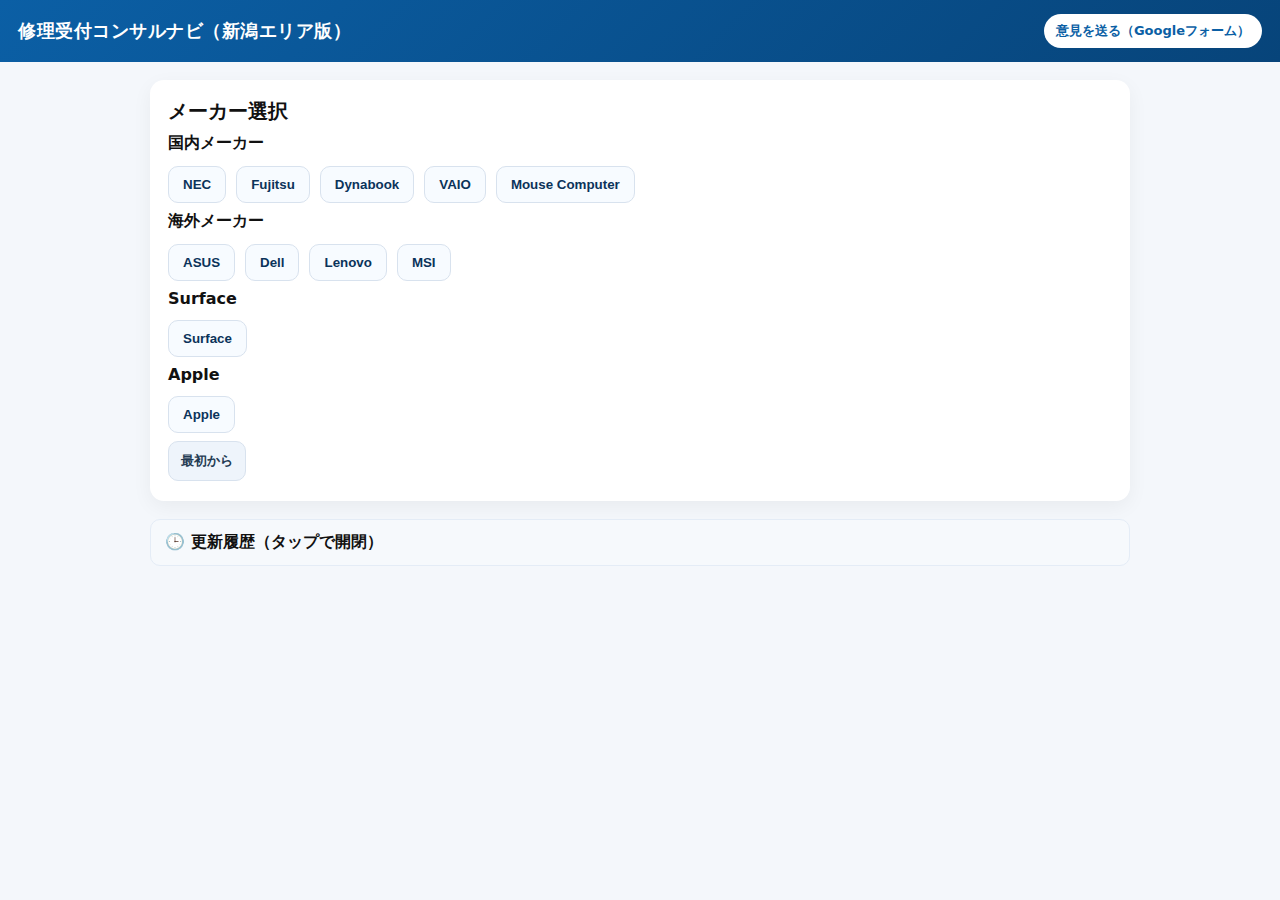
<file: index.html>
<!DOCTYPE html>
<html lang="ja">
<head>
<meta charset="UTF-8" />
<meta name="viewport" content="width=device-width, initial-scale=1" />
<title>修理受付コンサルナビ（新潟エリア版）</title>
<style>
  :root{
    --bg:#0b5fa5;
    --card:#fff;
    --muted:#6b7280;
    --ok:#e8f6ee;
    --warn:#fff7e5;
    --ng:#fdecec;
    --br:14px;
  }
  html,body{margin:0;padding:0;background:#f4f7fb;font-family:"Hiragino Kaku Gothic ProN", "Noto Sans JP", system-ui, -apple-system, Segoe UI, Roboto, sans-serif;color:#111;}
  header{
    background:linear-gradient(135deg, var(--bg), #07447a);
    color:#fff; padding:14px 18px; position:sticky; top:0; z-index:10;
    display:flex; align-items:center; justify-content:space-between;
  }
  header h1{font-size:18px; margin:0; letter-spacing:.5px;}
  header a.btn{background:#fff; color:#0b5fa5; padding:8px 12px; border-radius:999px; text-decoration:none; font-weight:700; font-size:13px;}
  main{max-width:980px; margin:18px auto; padding:0 12px;}
  .crumb{color:#5c708a; font-size:12px; margin:0 0 8px 6px;}
  .section{background:var(--card); border-radius:var(--br); padding:18px; box-shadow:0 6px 20px rgba(0,0,0,.05); margin-bottom:18px;}
  .section h2{margin:0 0 8px; font-size:20px;}
  .options{display:flex; flex-wrap:wrap; gap:10px; margin-top:12px;}
  button.opt{
    border:1px solid #d8e2ee; background:#f7fbff; color:#0b335a;
    padding:10px 14px; border-radius:10px; cursor:pointer; font-weight:600;
  }
  button.opt:active{transform:translateY(1px);}
  .result{padding:16px;border-radius:12px;border:1px solid #dfe7ef;}
  .result.ok{background:var(--ok);}
  .result.warn{background:var(--warn);}
  .result.ng{background:var(--ng);}
  .actions{display:flex; gap:10px; margin:8px 0 2px;}
  .ghost{background:#eef4fb; border-radius:10px; padding:10px 12px; color:#243b53; font-weight:600; border:1px solid #d8e2ee; cursor:pointer;}
  .ghost:active{transform:translateY(1px);}
  details.ac{margin:0 0 18px;}
  summary{list-style:none; cursor:pointer; padding:12px 14px; background:#f6f9fc; border:1px solid #e4ecf6; border-radius:10px; font-weight:700;}
  summary::-webkit-details-marker{display:none;}
  table{width:100%; border-collapse:collapse; font-size:13px;}
  th,td{padding:10px; border-bottom:1px solid #e8eef7; text-align:left;}
  .muted{color:var(--muted);}
</style>
</head>
<body>
  <header>
    <h1>修理受付コンサルナビ（新潟エリア版）</h1>
    <a class="btn" href="https://docs.google.com/forms/d/e/1FAIpQLSc5pwJ5ahRwDdJiZNoXA0kSZ7Y9kufFVLL2kqACfH2yQFpsEA/viewform" target="_blank" rel="noopener">意見を送る（Googleフォーム）</a>
  </header>
  <main>
    <p class="crumb" id="crumb"></p>
    <div id="content"></div>

    <details class="ac" id="logPanel">
      <summary>🕒 更新履歴（タップで開閉）</summary>
      <div class="section" style="margin-top:10px;">
        <p class="muted">※ 履歴は <code>update_log.json</code> を読み込み表示します。</p>
        <table id="logTable">
          <thead><tr><th>日付</th><th>店舗名</th><th>名前</th><th>更新内容</th></tr></thead>
          <tbody><tr><td colspan="4" class="muted">読み込み中…</td></tr></tbody>
        </table>
      </div>
    </details>
  </main>

<script>
const DATA = {
  groups: {
    domestic: ["NEC","Fujitsu","Dynabook","VAIO","Mouse Computer"],
    overseas: ["ASUS","Dell","Lenovo","MSI"],
    surface: ["Surface"],
    apple: ["Apple"]
  },
  text: {
    common: {
      q_inWarranty: "メーカー保証の期間内ですか？",
      r_attachProof: "メーカー保証書等を添付の上、修理受付をしてください。"
    },
    domestic: {
      r_warranty_title: "メーカー保証内の受付（注意事項あり）",
      r_warranty_details: [
        "メーカー保証内として受付します。",
        "ただし、症状が未再現の場合やお客様都合の修理中止時には、見積もり手数料が発生する場合があります。",
        "メーカー保証書等を添付の上、修理受付をしてください。"
      ],
      r_prepay_title: "修理受付は可能（前受け金あり）",
      r_prepay_details: [
        "前受金5,500円（現金のみ）をいただいて修理受付可能です。",
        "修理キャンセル時、メーカー側で前受金を超える見積もり費が発生しても、仕入れ受け入れ時に金額5,500円へ修正OK。",
        "BYOD→業務メニュー→ガイドライン【文章管理】→第07章 修理業務→「修理受付のよくある質問」→「前受金に関すること」参照"
      ]
    },
    overseas: {
      r_warn_title: "修理受付可能（注意喚起）",
      r_warn_details: [
        "ノジマでの修理受付は可能です。",
        "ただし、メーカーへ直接依頼するより修理金額が高額になる場合があります。",
        "お客様にご説明のうえ、ご判断を尊重してください。"
      ]
    }
  },
  vendorNotes: {
    "Mouse Computer": [
      "メーカー修理依頼フロー：回収方法を電話で確認してください。",
      "〒344-0063 埼玉県春日部市緑町6-14-53 株式会社MCJ 埼玉サービスセンター",
      "TEL：0570-08-8222 / FAX：048-739-1315"
    ],
    "NEC": [
      "メーカー修理依頼フロー：引き取り要請前に電話連絡（0120-729-121）が必要です。",
      "〒373-0823 群馬県太田市西矢島町32 NEC群馬サービスセンター",
      "TEL: 0276-38-0007 / FAX: 0276-38-0026",
      "日曜祝日を除く月〜土 9:00〜17:30（地域により異なる可能性あり）"
    ],
    "Fujitsu": [
      "メーカー修理依頼フロー：依頼書を FAX 024-575-5019、店舗にて引き取り。",
      "福島県伊達市保原町上野崎37-3 富士通 東日本テクノセンター",
      "TEL：024-575-5012 / FAX：024-575-5019（平日 9:00〜17:00）"
    ],
    "Lenovo": [
      "メーカー修理依頼フロー：回収方法を電話で確認してください。",
      "〒550-0015 大阪府大阪市西区南堀江2-10-2 日研ビル内 加賀ハイテック修理受付センター",
      "TEL：06-6536-3911 / FAX：06-6536-3677（地域により異なる可能性あり）"
    ],
    "MSI": [
      "メーカー修理依頼フロー：回収方法を電話で確認してください。",
      "043-211-9215（キヤノンMJ ITプロダクト修理受付センター）"
    ],
    "Dell": [
      "保守期間：生産完了から3年",
      "修理依頼先：ダイワボウ情報システム（修理自動集荷）"
    ],
    "Dynabook": [
      "dynabook 集中修理センター 0120-97-1048（携帯 043-298-8780）"
    ]
  }
};

const $ = sel => document.querySelector(sel);
const content = $('#content');
const crumb = $('#crumb');
const logPanel = $('#logPanel');

const state = { stack: [] };

function setCrumb(pathArray){ crumb.textContent = pathArray.length ? '進行：' + pathArray.join(' > ') : ''; }
function clearContent(){ content.innerHTML = ''; }

function pushView(renderFn, path){ state.stack.push({ renderFn, path:[...path] }); renderFn(path); }
function popView(){ if(state.stack.length>1){ state.stack.pop(); const v=state.stack[state.stack.length-1]; v.renderFn(v.path); } }

function renderRoot(){
  clearContent(); setCrumb([]); logPanel.style.display='';
  const sec=document.createElement('div'); sec.className='section';
  const h2=document.createElement('h2'); h2.textContent='メーカー選択'; sec.appendChild(h2);

  function addGroup(title, list){
    const wrap=document.createElement('div'); wrap.style.marginTop='8px';
    const label=document.createElement('div'); label.style.fontWeight='700'; label.style.margin='6px 0'; label.textContent=title;
    const opt=document.createElement('div'); opt.className='options';
    list.forEach(name=>{
      const b=document.createElement('button'); b.className='opt'; b.textContent=name;
      b.addEventListener('click',()=>{
        if(name==='Surface'){ renderSurface(['Surface']); }
        else if(name==='Apple'){ renderApple(['Apple']); }
        else if(name==='VAIO'){ renderVaio(['VAIO']); }
        else { renderGenericVendor([name]); }
      });
      opt.appendChild(b);
    });
    wrap.appendChild(label); wrap.appendChild(opt); sec.appendChild(wrap);
  }
  addGroup('国内メーカー', DATA.groups.domestic);
  addGroup('海外メーカー', DATA.groups.overseas);
  addGroup('Surface', DATA.groups.surface);
  addGroup('Apple', DATA.groups.apple);

  const actions=document.createElement('div'); actions.className='actions';
  const home=document.createElement('button'); home.className='ghost'; home.textContent='最初から'; home.disabled=true;
  actions.appendChild(home); sec.appendChild(actions);

  content.appendChild(sec);
  loadUpdateLog();
}

function renderQuestion(path, question, options){
  clearContent(); setCrumb(path); logPanel.style.display='none';
  const sec=document.createElement('div'); sec.className='section';
  const h2=document.createElement('h2'); h2.textContent=question; sec.appendChild(h2);
  const opt=document.createElement('div'); opt.className='options';
  options.forEach(o=>{ const b=document.createElement('button'); b.className='opt'; b.textContent=o.label; b.addEventListener('click',o.onClick); opt.appendChild(b); });
  sec.appendChild(opt);
  const actions=document.createElement('div'); actions.className='actions';
  const back=document.createElement('button'); back.className='ghost'; back.textContent='← 戻る'; back.addEventListener('click',popView);
  const home=document.createElement('button'); home.className='ghost'; home.textContent='最初から'; home.addEventListener('click',()=>{state.stack=[]; pushView(renderRoot,[]);});
  actions.appendChild(back); actions.appendChild(home); sec.appendChild(actions);
  content.appendChild(sec);
}

function renderResult(path, title, lines, tone='warn'){
  clearContent(); setCrumb(path); logPanel.style.display='none';
  const sec=document.createElement('div'); sec.className='section';
  const res=document.createElement('div'); res.className=`result ${tone}`;
  const h3=document.createElement('h3'); h3.style.margin='0 0 8px'; h3.textContent=title; res.appendChild(h3);
  const ul=document.createElement('ul'); ul.style.margin='0 0 0 18px';
  lines.forEach(t=>{ const li=document.createElement('li'); li.textContent=t; ul.appendChild(li); });
  res.appendChild(ul); sec.appendChild(res);
  const actions=document.createElement('div'); actions.className='actions';
  const back=document.createElement('button'); back.className='ghost'; back.textContent='← 戻る'; back.addEventListener('click',popView);
  const home=document.createElement('button'); home.className='ghost'; home.textContent='最初から'; home.addEventListener('click',()=>{state.stack=[]; pushView(renderRoot,[]);});
  actions.appendChild(back); actions.appendChild(home); sec.appendChild(actions);
  content.appendChild(sec);
}

function renderGenericVendor(path){
  const vendor = path[path.length-1];
  pushView(()=>renderQuestion(path, DATA.text.common.q_inWarranty, [
    {label:'はい', onClick:()=>{
      const extra = DATA.vendorNotes[vendor] || [];
      pushView(()=>renderResult([...path,'保証：はい'], 'メーカー保証内の受付（注意事項あり）', [...DATA.text.domestic.r_warranty_details, ...extra], 'ok'), [...path,'保証：はい']);
    }},
    {label:'いいえ', onClick:()=>{
      const extra = DATA.vendorNotes[vendor] || [];
      pushView(()=>renderResult([...path,'保証：いいえ'], '修理受付は可能（前受け金あり）', [...DATA.text.domestic.r_prepay_details, ...extra], 'warn'), [...path,'保証：いいえ']);
    }}
  ]), path);
}

function renderSurface(path){
  const title='店舗修理受付不可（メーカー直接）';
  const lines=[
    '当店での修理受付はできません。お客様とメーカーで直接のやり取りとなります。',
    'マイクロソフトサポートセンター（Surface専用）',
    '電話番号：0120-54-2244 / 受付：月〜金 9:00〜18:00（土日祝休）'
  ];
  pushView(()=>renderResult(path, title, lines, 'ng'), path);
}

function renderApple(path){
  pushView(()=>renderQuestion(path, DATA.text.common.q_inWarranty, [
    {label:'はい', onClick:()=>{
      const lines=[
        'ノジマ店頭での修理受付はできません。',
        'Appleとお客様で直接の修理対応をお願いします。',
        'Appleサービス&サポートライン：0120-277-535'
      ];
      pushView(()=>renderResult([...path,'保証：はい'], '店頭受付不可（Appleへ直接案内）', lines, 'ng'), [...path,'保証：はい']);
    }},
    {label:'いいえ', onClick:()=>{
      const nextPath=[...path,'保証：いいえ'];
      pushView(()=>renderQuestion(nextPath, 'ノジマ保証のご加入状況を選択してください', [
        {label:'① アルティメット保証に加入している', onClick:()=>{
          const lines=[
            '店舗での商品交換またはポイントバック対応が可能です。',
            'マニュアルを確認しながら対応をお願いします。',
            '※ Apple製品修理申込書はデスクネッツからダウンロード出来ます'
          ];
          pushView(()=>renderResult([...nextPath,'アルティメット保証'], '店舗での商品交換・ポイントバック対応（アルティメット保証）', lines, 'ok'), [...nextPath,'アルティメット保証']);
        }},
        {label:'② プレミアム保証プラスに加入している', onClick:()=>{
          const ppPath=[...nextPath,'プレミアム保証プラス'];
          pushView(()=>renderQuestion(ppPath, '2023年6月1日以降に購入されていますか？', [
            {label:'はい', onClick:()=>{
              const lines=[
                'Apple用の製品修理申込書を記載の上、修理受付を行ってください。',
                'ポイントバックでの対応になります。',
                '自然故障・物損の場合でフローが変わるため、詳しくはMD等へ確認してください。',
                '※ Apple製品修理申込書はデスクネッツからダウンロード出来ます'
              ];
              pushView(()=>renderResult([...ppPath,'購入：2023/6/1以降'], '店頭修理受付（ポイントバック対応）', lines, 'ok'), [...ppPath,'購入：2023/6/1以降']);
            }},
            {label:'いいえ', onClick:()=>{
              const lines=[
                '通常通り修理受付をしてください。',
                '提携修理先ウチダエスコでの修理対応になります。',
                'Apple用製品修理申込書を記載の上、修理受付を行ってください。',
                '※ Apple製品修理申込書はデスクネッツからダウンロード出来ます'
              ];
              pushView(()=>renderResult([...ppPath,'購入：〜2023/5/31'], '店頭修理受付（通常フロー）', lines, 'ok'), [...ppPath,'購入：〜2023/5/31']);
            }}
          ]), ppPath);
        }},
        {label:'③ 保証に入っていない', onClick:()=>{
          const lines=['ノジマ保証に未加入のため、Appleでの直接修理をご案内ください。','Appleサービス&サポートライン：0120-277-535'];
          pushView(()=>renderResult([...nextPath,'未加入'], 'Appleでの直接修理をご案内', lines, 'warn'), [...nextPath,'未加入']);
        }}
      ]), nextPath);
    }}
  ]), path);
}

function renderVaio(path){
  const info=document.createElement('div');
  info.innerHTML='<div class="muted" style="margin:8px 0 12px; font-weight:700;">時期目安・製造元</div>  <div class="muted">〜2014年6月頃まで：ソニー株式会社</div>  <div class="muted">2014年7月以降：VAIO株式会社（長野県安曇野市）</div>';
  pushView(()=>renderQuestion(path, 'Sony株式会社が販売しているVAIOですか？ それとも VAIO株式会社が販売しているVAIOですか？', [
    {label:'Sony株式会社のVAIO', onClick:()=>{
      const lines=[
        'Sony株式会社が販売しているVAIO製品の修理受付は終了している可能性が高いですが、下記にて問い合わせ可能です。',
        'VAIOカスタマーリンク修理相談窓口：0120-60-5599（フリーダイヤル）',
        '受付時間：月～金 9:00～18:00（祝日・年末年始除く）'
      ];
      pushView(()=>renderResult([...path,'SonyのVAIO'], 'メーカーへお問い合わせのご案内', lines, 'warn'), [...path,'SonyのVAIO']);
    }},
    {label:'VAIO株式会社のVAIO', onClick:()=>{
      const p2=[...path,'VAIO株式会社のVAIO'];
      pushView(()=>renderQuestion(p2, '当社で購入していますか？', [
        {label:'はい', onClick:()=>{
          const lines=[
            '店舗で修理受付を行ってください。',
            '商品センター下取り修理班（080-9365-5140）へ連絡の上、修正センター経由でVAIOへ修理依頼を進めてください。',
            '保守期間：発売日から約5年（目安）'
          ];
          pushView(()=>renderResult([...p2,'当社購入：はい'], '店舗で修理受付を行ってください。', lines, 'ok'), [...p2,'当社購入：はい']);
        }},
        {label:'いいえ', onClick:()=>{
          const lines=[
            '修理受付は可能ですが、お客様がメーカーと直接やりとりするよりも高額になる可能性があります。',
            '上記注意事項をご説明のうえ、受付可能です。'
          ];
          pushView(()=>renderResult([...p2,'当社購入：いいえ'], '修理受付は可能（注意喚起）', lines, 'warn'), [...p2,'当社購入：いいえ']);
        }}
      ]), p2);
    }}
  ]), path);
  setTimeout(()=>{ const sec=content.querySelector('.section'); if(sec) sec.insertBefore(info, sec.children[1]); },0);
}

function loadUpdateLog(){
  const tbody=document.querySelector('#logTable tbody');
  fetch('update_log.json', {cache:'no-store'}).then(r=>{ if(!r.ok) throw 0; return r.json(); })
  .then(rows=>{
    tbody.innerHTML='';
    if(!Array.isArray(rows) || rows.length===0){ tbody.innerHTML='<tr><td colspan="4" class="muted">履歴はまだありません。</td></tr>'; return; }
    rows.forEach(r=>{
      const tr=document.createElement('tr');
      tr.innerHTML=`<td>${r.date||''}</td><td>${r.store||''}</td><td>${r.person||''}</td><td>${r.desc||''}</td>`;
      tbody.appendChild(tr);
    });
  }).catch(()=>{ tbody.innerHTML='<tr><td colspan="4" class="muted">update_log.json が見つからないか、形式が不正です。</td></tr>'; });
}

pushView(renderRoot, []);
</script>
</body>
</html>
</file>
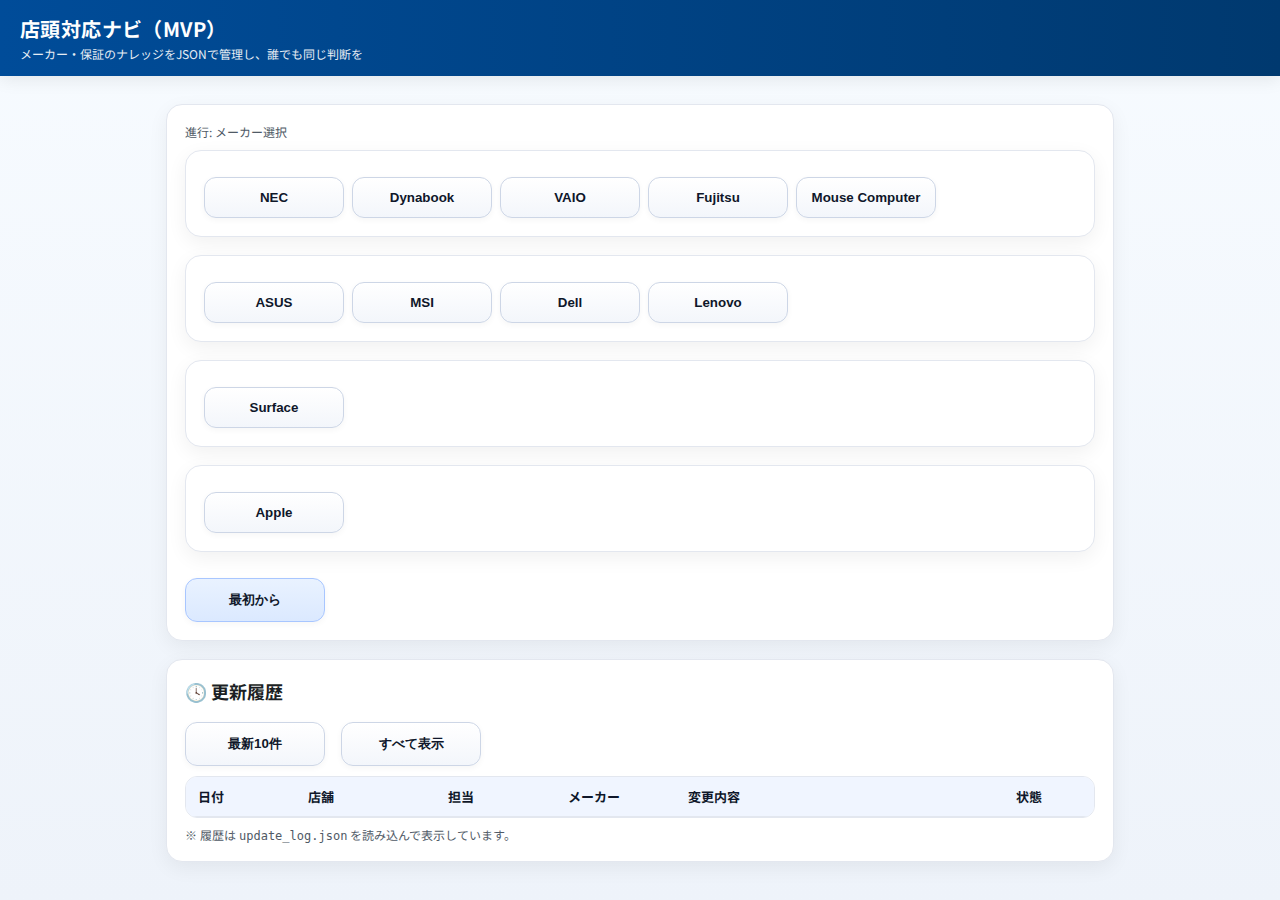
<file: index 2.html>
<!doctype html>
<html lang="ja">
<head>
<meta charset="utf-8" />
<meta name="viewport" content="width=device-width,initial-scale=1" />
<title>店頭対応ナビ（MVP／JSON版）</title>
<link rel="preconnect" href="https://fonts.googleapis.com">
<link rel="preconnect" href="https://fonts.gstatic.com" crossorigin>
<link href="https://fonts.googleapis.com/css2?family=Noto+Sans+JP:wght@400;600;700&family=Roboto:wght@400;600;700&display=swap" rel="stylesheet">
<style>
  :root{ --brand:#004c99; --brand-dark:#00396f; --bg:#f5f7fb; --text:#1b1f24; --muted:#505a66;
         --card:#ffffff; --border:#e3e7ef; --ok:#16a34a; --warn:#f59e0b; --ng:#ef4444; --info:#3b82f6; }
  *{box-sizing:border-box} html,body{height:100%}
  body{margin:0;background:linear-gradient(180deg,#f7fbff 0%, #eef3fa 100%);color:var(--text);
       font-family:"Noto Sans JP","Roboto",system-ui,-apple-system,Segoe UI,Helvetica,Arial,sans-serif;}
  .site-header{position:sticky;top:0;z-index:100;background:linear-gradient(90deg,var(--brand),var(--brand-dark));
               color:#fff;padding:14px 20px;box-shadow:0 4px 16px rgba(0,0,0,.08);}
  .site-header .title{font-size:20px;font-weight:700;letter-spacing:.02em}
  .site-header .subtitle{opacity:.9;font-size:12px;margin-top:2px}
  .container{max-width:980px;margin:28px auto;padding:0 16px}
  .card{background:var(--card);border:1px solid var(--border);border-radius:16px;
        box-shadow:0 6px 20px rgba(0,0,0,.06);padding:18px;margin-bottom:18px}
  .section{margin-top:8px}
  .btn{display:inline-flex;align-items:center;justify-content:center;gap:8px;padding:12px 14px;min-width:140px;
       border:1px solid #cdd6e6;border-radius:12px;cursor:pointer;margin:8px 8px 0 0;
       background:linear-gradient(180deg,#ffffff 0%, #f3f6fb 100%);font-weight:600;color:#0f172a;transition:.18s ease;
       box-shadow:0 2px 6px rgba(2,6,23,.04)}
  .btn:hover{transform:translateY(-1px);box-shadow:0 8px 20px rgba(2,6,23,.08)}
  .btn.primary{border-color:#a8c6ff;background:linear-gradient(180deg,#e9f2ff 0%, #dbe9ff 100%)}
  .path{font-size:12px;color:var(--muted);margin-bottom:10px}
  .result{border:1px solid var(--border);border-radius:14px;padding:16px;background:#fcfffd}
  .result h2{margin:0 0 8px 0;font-size:18px}
  .result p{margin:6px 0}
  .result.ok{border-left:4px solid var(--ok)} .result.warn{border-left:4px solid var(--warn)}
  .result.ng{border-left:4px solid var(--ng)} .result.info{border-left:4px solid var(--info)}
  .controls{display:flex;gap:10px;flex-wrap:wrap;margin-top:12px}
  .ghost{background:#fff;border:1px dashed var(--border);color:var(--muted)}
  .note{font-size:12px;color:var(--muted);margin-top:8px}
  /* 履歴 */
  .history{overflow:hidden}
  .history h2{margin:0 0 10px 0;font-size:18px}
  table.log{width:100%;border-collapse:separate;border-spacing:0;border:1px solid var(--border);border-radius:12px;overflow:hidden}
  .log th,.log td{font-size:13px;padding:10px 12px;border-bottom:1px solid var(--border);text-align:left;vertical-align:top}
  .log thead th{background:#f0f5ff;color:#0f172a}
  .log tbody tr:hover{background:#fafcff}
  .pill{display:inline-block;border:1px solid var(--border);padding:2px 8px;border-radius:999px;font-size:12px;color:#334155}
  .pill.ok{border-color:#86efac;background:#ecfdf5} .pill.hold{border-color:#fde68a;background:#fffbeb}
  .pill.reject{border-color:#fecaca;background:#fff1f2}
  .log .small{color:#64748b;font-size:12px}
  .log-controls{display:flex;gap:8px;margin-top:10px}
</style>
</head>
<body>
<header class="site-header">
  <div class="title">店頭対応ナビ（MVP）</div>
  <div class="subtitle">メーカー・保証のナレッジをJSONで管理し、誰でも同じ判断を</div>
</header>

<main class="container">
  <div class="card">
    <div class="path" id="path">進行: メーカー選択</div>
    <div id="content">読み込み中…</div>
    <div class="controls">
      <button class="btn ghost" id="backBtn" style="display:none">← ひとつ戻る</button>
      <button class="btn primary" id="resetBtn">最初から</button>
    </div>
  </div>

  <section class="history card">
    <h2>🕓 更新履歴</h2>
    <div class="log-controls">
      <button class="btn" id="showLatest">最新10件</button>
      <button class="btn" id="showAll">すべて表示</button>
    </div>
    <div id="logWrap" style="margin-top:10px"></div>
    <div class="note">※ 履歴は <code>update_log.json</code> を読み込んで表示しています。</div>
  </section>
</main>

<script>
const KANA = {"NEC":"エヌイーシー","Fujitsu":"フジツウ","Lenovo":"レノボ","Surface":"サーフェス","Dell":"デル",
              "ASUS":"エイスース","Dynabook":"ダイナブック","MSI":"エムエスアイ","VAIO":"バイオ","Mouse Computer":"マウスコンピューター","Apple":"アップル"};

let DATA = null;
const state = { history:[], current:"メーカー選択" };

function kanaKey(label){ return (KANA[label]||label); }
function sortLabelsJa(arr){ return arr.slice().sort((a,b)=>kanaKey(a).localeCompare(kanaKey(b),'ja')); }

async function loadJSON(path, fallback){
  try{
    const res = await fetch(path, {cache:'no-store'});
    if(!res.ok) throw new Error("HTTP "+res.status);
    return await res.json();
  }catch(e){
    console.warn(path+" 読込失敗。組み込みのデフォルトを使用します。", e);
    return fallback;
  }
}

function renderPath(){
  const path = ["メーカー選択", ...state.history.map(h=>h.choice||h.node)];
  document.getElementById('path').textContent = "進行: " + path.join(" > ");
}

function sectionButtons(brands){
  const wrap = document.createElement('div'); wrap.className = "section card";
  sortLabelsJa(brands).forEach(name=>{
    const b = document.createElement('button');
    b.className = "btn"; b.textContent = name;
    b.onclick = ()=>{ state.history.push({node:state.current, choice:name}); state.current = name+"_first"; render(); };
    wrap.appendChild(b);
  });
  return wrap;
}

function renderStart(){
  const content = document.getElementById('content'); content.innerHTML = "";
  const groups = DATA.groups;
  content.appendChild(sectionButtons(groups.domestic));
  content.appendChild(sectionButtons(groups.overseas));
  content.appendChild(sectionButtons(groups.surface));
  content.appendChild(sectionButtons(groups.apple));
}

function makeResult(tone,title,lines){
  const wrap=document.createElement('div'); wrap.className=`result ${tone||'info'}`;
  const h=document.createElement('h2'); h.textContent=title||"結果"; wrap.appendChild(h);
  (lines||[]).forEach(t=>{ const p=document.createElement('p'); p.textContent=t; wrap.appendChild(p); });
  return wrap;
}

function renderNode(node){
  const content = document.getElementById('content'); content.innerHTML="";
  if(node.type==="choice"){
    const q=document.createElement('h2'); q.textContent=node.question||"選択してください"; content.appendChild(q);
    node.options.forEach(opt=>{
      const b=document.createElement('button'); b.className="btn primary"; b.textContent=opt.label;
      b.onclick=()=>{ state.history.push({node:state.current,choice:opt.label}); state.current=opt.next; render(); };
      content.appendChild(b);
    });
    const note=document.createElement('div'); note.className="note"; note.textContent="※「← ひとつ戻る」で前の質問に戻れます"; content.appendChild(note);
  }else{
    content.appendChild(makeResult(node.tone, node.title, node.details));
  }
}

function buildFlowFromData(){
  const FLOW = { nodes:{} };
  DATA.groups.domestic.forEach(b=>{
    FLOW.nodes[`${b}_first`] = { type:"choice", question:`[${b}] ${DATA.text.domestic.q_hasWarranty}`, options:[
      {label:"はい", next:`${b}_warranty_yes`},
      {label:"いいえ", next:`${b}_nojima`}
    ]};
    FLOW.nodes[`${b}_warranty_yes`] = { type:"result", tone:"info", title:`[${b}] ${DATA.text.domestic.r_warranty_title}`, details: DATA.text.domestic.r_warranty_details };
    FLOW.nodes[`${b}_nojima`] = { type:"choice", question:`[${b}] ${DATA.text.common.q_hasNojima}`, options:[
      {label:"はい", next:`${b}_nojima_yes`},
      {label:"いいえ", next:`${b}_prepay`}
    ]};
    FLOW.nodes[`${b}_nojima_yes`] = { type:"result", tone:"ok", title:`[${b}] ${DATA.text.domestic.r_nojima_ok_title}`, details: DATA.text.domestic.r_nojima_ok_details };
    FLOW.nodes[`${b}_prepay`] = { type:"result", tone:"warn", title:`[${b}] ${DATA.text.domestic.r_prepay_title}`, details: DATA.text.domestic.r_prepay_details };
  });
  DATA.groups.overseas.forEach(b=>{
    FLOW.nodes[`${b}_first`] = { type:"choice", question:`[${b}] ${DATA.text.overseas.q_hasWarranty}`, options:[
      {label:"はい", next:`${b}_nojima`},
      {label:"いいえ", next:`${b}_warn_cost`}
    ]};
    FLOW.nodes[`${b}_warn_cost`] = { type:"result", tone:"warn", title:`[${b}] ${DATA.text.overseas.r_warn_title}`, details: DATA.text.overseas.r_warn_details };
    FLOW.nodes[`${b}_nojima`] = { type:"choice", question:`[${b}] ${DATA.text.common.q_hasNojima}`, options:[
      {label:"はい", next:`${b}_store_ok`},
      {label:"いいえ", next:`${b}_warn_cost`}
    ]};
    FLOW.nodes[`${b}_store_ok`] = { type:"result", tone:"ok", title:`[${b}] ${DATA.text.overseas.r_store_ok_title}`, details: DATA.text.overseas.r_store_ok_details };
  });
  DATA.groups.surface.forEach(b=>{
    FLOW.nodes[`${b}_first`] = { type:"result", tone:"ng", title:`[${b}] ${DATA.text.surface.r_title}`, details: DATA.text.surface.r_details };
  });
  DATA.groups.apple.forEach(b=>{
    FLOW.nodes[`${b}_first`] = { type:"choice", question:`[${b}] ${DATA.text.apple.q_hasWarranty}`, options:[
      {label:"はい", next:`${b}_apple_direct`},
      {label:"いいえ", next:`${b}_nojimaType`}
    ]};
    FLOW.nodes[`${b}_apple_direct`] = { type:"result", tone:"ng", title:`[${b}] ${DATA.text.apple.r_direct_title}`, details: DATA.text.apple.r_direct_details };
    FLOW.nodes[`${b}_nojimaType`] = { type:"choice", question:`[${b}] ${DATA.text.apple.q_nojima_type}`, options:[
      {label:DATA.text.apple.l_ultimate, next:`${b}_ultimate`},
      {label:DATA.text.apple.l_premium_plus, next:`${b}_after_date`},
      {label:DATA.text.apple.l_no_contract, next:`${b}_apple_direct2`}
    ]};
    FLOW.nodes[`${b}_ultimate`] = { type:"result", tone:"ok", title:`[${b}] ${DATA.text.apple.r_ultimate_title}`, details: DATA.text.apple.r_ultimate_details };
    FLOW.nodes[`${b}_after_date`] = { type:"choice", question:`[${b}] ${DATA.text.apple.q_after_date}`, options:[
      {label:"はい", next:`${b}_uchi_flow`},
      {label:"いいえ", next:`${b}_pre_flow`}
    ]};
    FLOW.nodes[`${b}_uchi_flow`] = { type:"result", tone:"warn", title:`[${b}] ${DATA.text.apple.r_uchi_title}`, details: DATA.text.apple.r_uchi_details };
    FLOW.nodes[`${b}_pre_flow`] = { type:"result", tone:"info", title:`[${b}] ${DATA.text.apple.r_pre_title}`, details: DATA.text.apple.r_pre_details };
    FLOW.nodes[`${b}_apple_direct2`] = { type:"result", tone:"info", title:`[${b}] ${DATA.text.apple.r_direct2_title}`, details: DATA.text.apple.r_direct2_details };
  });
  return FLOW;
}

function render(){
  renderPath();
  if(state.current==="メーカー選択"){
    renderStart();
    document.getElementById('backBtn').style.display = state.history.length ? "inline-block" : "none";
    return;
  }
  const node = FLOW.nodes[state.current];
  const content = document.getElementById('content');
  if(!node){ content.textContent="設定エラー：ノードが見つかりません - "+state.current; return; }
  renderNode(node);
  document.getElementById('backBtn').style.display = state.history.length ? "inline-block" : "none";
}

let FLOW = {nodes:{}};

document.getElementById('resetBtn').onclick = ()=>{ state.history=[]; state.current="メーカー選択"; render(); };
document.getElementById('backBtn').onclick = ()=>{ if(!state.history.length) return; const last=state.history.pop(); state.current=last.node; render(); };

const STATUS_CLASS = {"採用":"ok","保留":"hold","却下":"reject"};
async function loadLog(){
  try{
    const res = await fetch("update_log.json", {cache:"no-store"});
    if(!res.ok) throw new Error("HTTP "+res.status);
    return await res.json();
  }catch(e){
    console.warn("update_log.json 読込失敗", e);
    return [];
  }
}
function renderLogRows(rows){
  return rows.map(r=>{
    const pillClass = STATUS_CLASS[r.status] || "hold";
    const link = r.link ? `<div class="small"><a href="${r.link}" target="_blank" rel="noopener">参考資料</a></div>` : "";
    return `<tr>
      <td>${r.date||""}</td>
      <td>${r.store||""}</td>
      <td>${r.person||""}</td>
      <td>${r.maker||""}</td>
      <td>${r.summary||""}${link}</td>
      <td><span class="pill ${pillClass}">${r.status||"保留"}</span></td>
    </tr>`;
  }).join("");
}
function renderLogTable(rows){
  const header = `<table class="log"><thead><tr>
      <th style="width:110px">日付</th>
      <th style="width:140px">店舗</th>
      <th style="width:120px">担当</th>
      <th style="width:120px">メーカー</th>
      <th>変更内容</th>
      <th style="width:90px">状態</th>
    </tr></thead><tbody>`;
  const body = renderLogRows(rows);
  const footer = `</tbody></table>`;
  return header+body+footer;
}
function sortByDateDesc(rows){ return rows.slice().sort((a,b)=> (b.date||"").localeCompare(a.date||"")); }

(async ()=>{
  const fallbackData = {
    "groups": {
      "domestic": ["NEC","Fujitsu","Dynabook","VAIO","Mouse Computer"],
      "overseas": ["ASUS","Dell","Lenovo","MSI"],
      "surface": ["Surface"],
      "apple": ["Apple"]
    },
    "text": {
      "common": { "q_hasNojima": "ノジマの保証に入っていますか？" },
      "domestic": {
        "q_hasWarranty": "メーカー保証がありますか？",
        "r_warranty_title": "メーカー保証内の受付（注意事項あり）",
        "r_warranty_details": [
          "メーカー保証内として受付します。",
          "ただし、症状が未再現の場合やお客様都合の修理中止時には、見積もり手数料が発生する場合があります。",
          "その旨をお伝えのうえ、受付を進めてください。"
        ],
        "r_nojima_ok_title": "店舗での修理受付：可能（ノジマ保証）",
        "r_nojima_ok_details": [
          "店舗での修理受付は可能です。",
          "保証対象外となる可能性がある旨をお伝えしつつ、受付を進めてください。",
          "前受け金は必要ありません。"
        ],
        "r_prepay_title": "修理受付は可能（前受け金）",
        "r_prepay_details": ["前受け金5,500円（現金のみ）をいただいて修理受付可能です。"]
      },
      "overseas": {
        "q_hasWarranty": "メーカー保証がありますか？",
        "r_warn_title": "修理受付可能（注意喚起）",
        "r_warn_details": [
          "ノジマでの修理受付は可能です。",
          "ただし、メーカーへ直接依頼するより修理金額が高額になる場合があります。",
          "お客様にご説明のうえ、ご判断を尊重してください。"
        ],
        "r_store_ok_title": "店舗での修理受付：対応可能",
        "r_store_ok_details": [
          "ノジマ保証加入のため、店舗で修理受付が可能です。",
          "規約と必要書類を確認のうえ、受付手続きを進めてください。"
        ]
      },
      "surface": {
        "r_title": "店舗修理受付不可",
        "r_details": ["当店での修理受付はできません。","お客様とメーカーで直接やり取りになります。"]
      },
      "apple": {
        "q_hasWarranty": "メーカー保証に加入されていますか？",
        "r_direct_title": "店頭受付不可（Appleへ直接案内）",
        "r_direct_details": ["ノジマ店頭での修理受付はできません。","Appleとお客様で直接の修理対応をお願いします。"],
        "q_nojima_type": "ノジマ保証のご加入状況を選択してください",
        "l_ultimate": "① アルティメット保証に加入している",
        "l_premium_plus": "② プレミアム保証プラスに加入している",
        "l_no_contract": "③ 保証に入っていない",
        "r_ultimate_title": "店舗での商品交換・ポイントバック対応（アルティメット保証）",
        "r_ultimate_details": ["店舗での商品交換またはポイントバック対応が可能です。","マニュアルを確認しながら対応をお願いします。"],
        "q_after_date": "2023年6月1日以降に購入されていますか？",
        "r_uchi_title": "修理受付（内製修理で審査へ）",
        "r_uchi_details": [
          "提携修理先「ウチダエスコ」との修理契約が終了したため、修理ができません。",
          "一度、内製修理に送って安心保障窓口で審査を行うため、修理の受付は行ってください。"
        ],
        "r_pre_title": "店頭修理受付（ポイントバック対応）",
        "r_pre_details": [
          "店頭での修理受付のフローは変わりません。",
          "Apple用の製品修理申込書を記載の上、修理受付を行ってください。",
          "結果としてポイントバックでの対応となります。",
          "ただし、自然故障・物損の場合で若干フローが変わりますので、マニュアルの確認をお願いします。"
        ],
        "r_direct2_title": "Appleでの直接修理をご案内（未加入）",
        "r_direct2_details": ["ノジマ保証に未加入のため、Appleでの直接修理をご案内ください。"]
      }
    }
  };
  DATA = await loadJSON("data.json", fallbackData);
  window.DATA = DATA;
  window.FLOW = buildFlowFromData();
  render();

  const log = sortByDateDesc(await loadLog());
  const wrap = document.getElementById("logWrap");
  function showLatest(){ wrap.innerHTML = renderLogTable(log.slice(0,10)); }
  function showAll(){ wrap.innerHTML = renderLogTable(log); }
  document.getElementById("showLatest").onclick = showLatest;
  document.getElementById("showAll").onclick = showAll;
  showLatest();
})();
</script>
</body>
</html>
</file>
